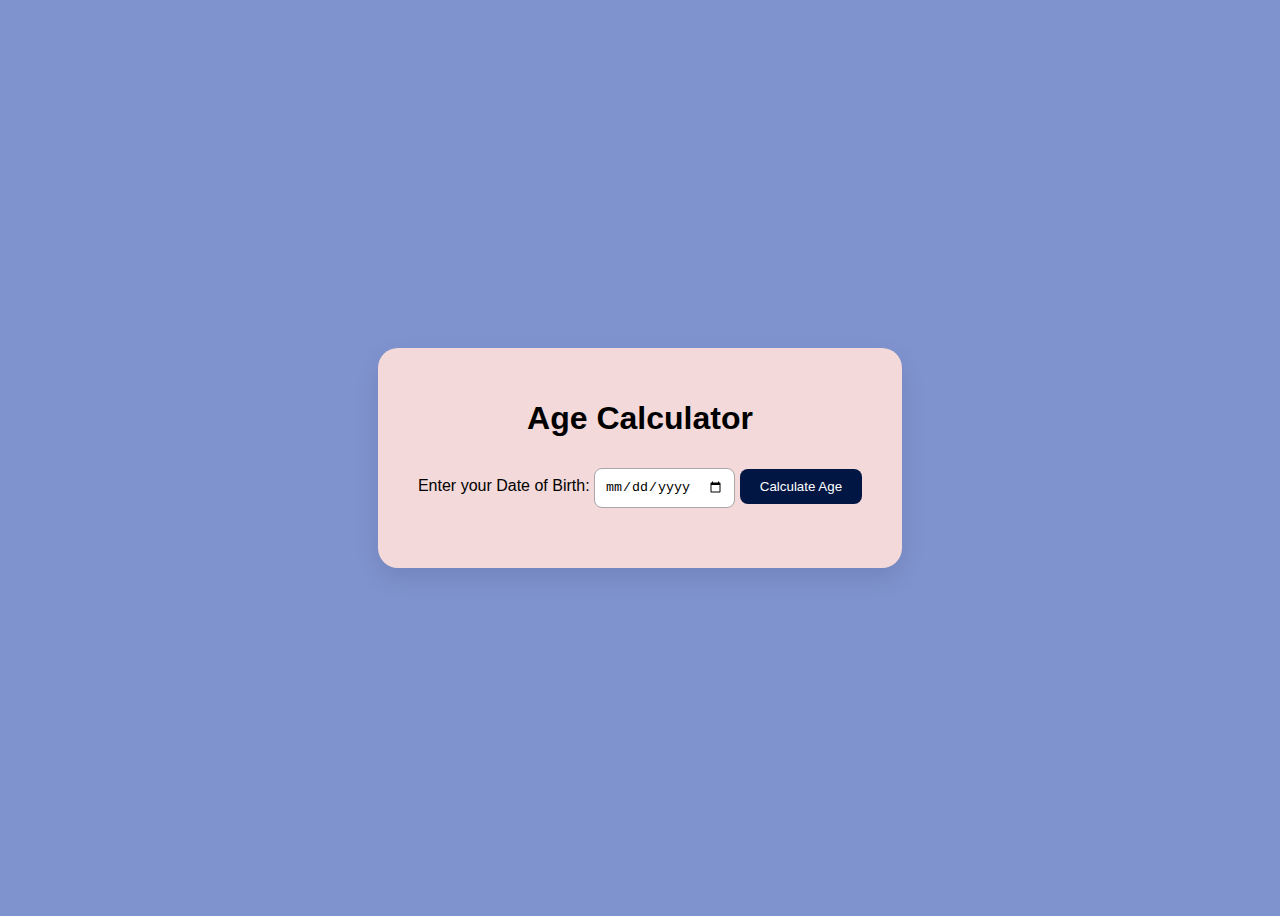
<file: Age_Calculator/index.html>
<!-- index.html -->
<!DOCTYPE html>
<html lang="en">
<head>
  <meta charset="UTF-8" />
  <meta name="viewport" content="width=device-width, initial-scale=1.0" />
  <title>Age Calculator</title>
  <link rel="stylesheet" href="style.css" />
</head>
<body>
  <div class="container">
    <h1>Age Calculator</h1>
    <form id="ageForm">
      <label for="dob">Enter your Date of Birth:</label>
      <input type="date" id="dob" required />
      <button type="submit">Calculate Age</button>
    </form>
    <div id="result"></div>
  </div>
  <script src="script.js"></script>
</body>
</html>
</file>
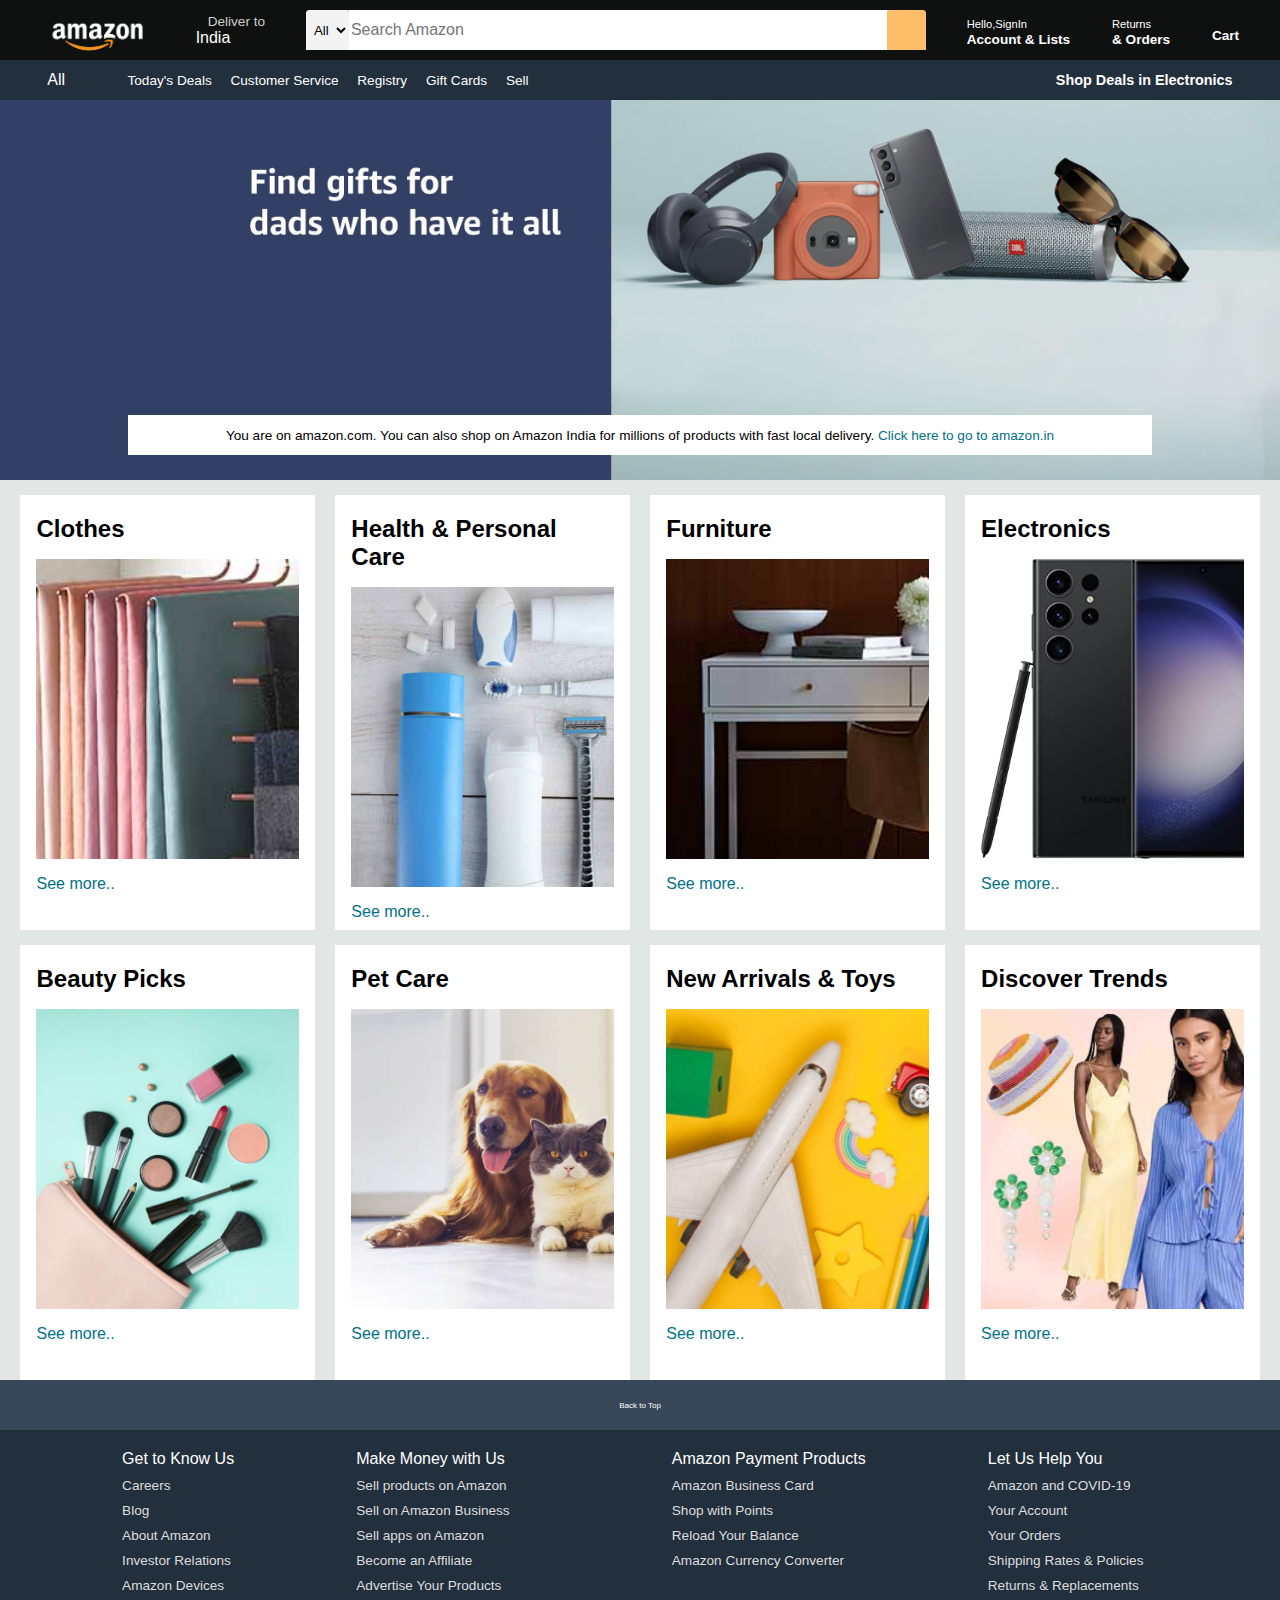
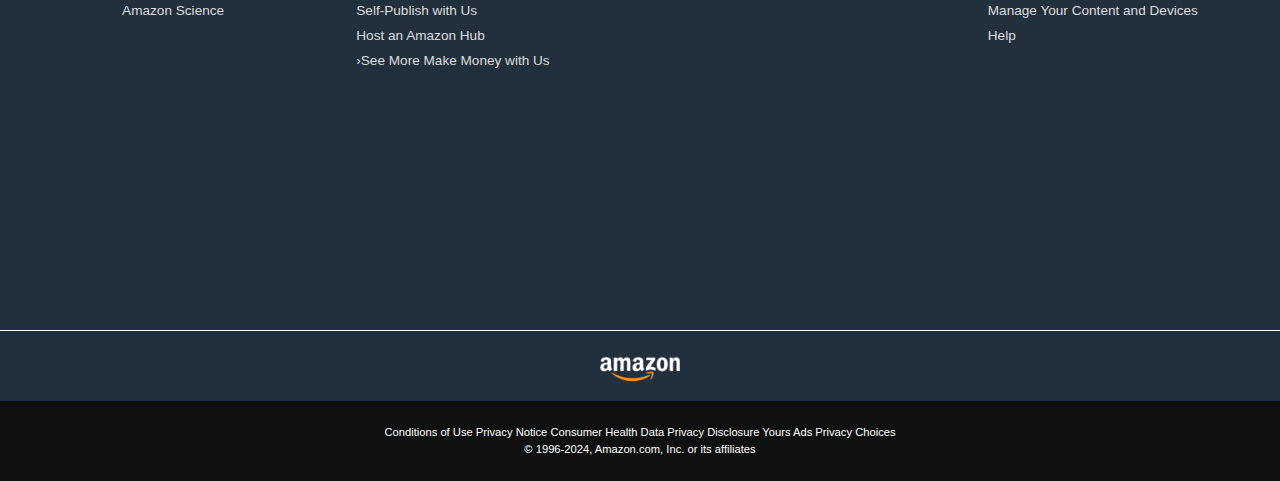
<file: amazon/index.html>
<!DOCTYPE html>
<html lang="en">
  <head>
    <meta charset="UTF-8" />
    <meta name="viewport" content="width=device-width, initial-scale=1.0" />
    <title>AMAZON</title>
    <link rel="stylesheet" href="style.css" />
    <link
      rel="stylesheet"
      href="https://cdnjs.cloudflare.com/ajax/libs/font-awesome/6.5.2/css/all.min.css"
      integrity="sha512-SnH5WK+bZxgPHs44uWIX+LLJAJ9/2PkPKZ5QiAj6Ta86w+fsb2TkcmfRyVX3pBnMFcV7oQPJkl9QevSCWr3W6A=="
      crossorigin="anonymous"
      referrerpolicy="no-referrer"
    />
  </head>
  <body>
    <header>
      <div class="navbar">
        <div class="navlogo border">
          <!-- <div class="logo"></div> -->
        </div>

        <div class="navaddress border">
          <p class="add1">Deliver to</p>
          <div class="add-icon">
            <i class="fa-solid fa-location-dot"></i>
            <p class="add2">India</p>
          </div>
        </div>

        <div class="navsearch">
          <select class="search-select">
            <option>All</option>
          </select>
          <input placeholder="Search Amazon" class="search-input" />
          <div class="search-icon">
            <i class="fa-solid fa-magnifying-glass"></i>
          </div>
        </div>

        <div class="nav-signin border">
          <p><span>Hello,SignIn</span></p>
          <p class="nav2">Account & Lists</p>
        </div>

        <div class="return border">
          <p><span>Returns</span></p>
          <p class="nav2">& Orders</p>
        </div>

        <div class="nav-cart border">
          <i class="fa-solid fa-cart-shopping"></i>
          Cart
        </div>
      </div>

      <div class="panel">
        <div class="panel-all">
          <i class="fa-solid fa-bars"></i>
          All
        </div>
        <div class="panel-opts">
          <p>Today's Deals</p>
          <p>Customer Service</p>
          <p>Registry</p>
          <p>Gift Cards</p>
          <p>Sell</p>
        </div>
        <div class="panel-deals">Shop Deals in Electronics</div>
      </div>
    </header>

    <div class="hero-section">
      <div class="hero-message">
        <p>
          You are on amazon.com. You can also shop on Amazon India for millions
          of products with fast local delivery.
          <a> Click here to go to amazon.in</a>
        </p>
      </div>
    </div>
    <div class="shop-section">
      <div class="box1 box">
        <div class="box-content">
          <h2>Clothes</h2>
          <div
            class="box-img"
            style="background-image: url('box1_image.jpg')"
          ></div>
          <p>See more..</p>
        </div>
      </div>
      <div class="box2 box">
        <div class="box-content">
          <h2>Health & Personal Care</h2>
          <div
            class="box-img"
            style="background-image: url('box2_image.jpg')"
          ></div>
          <p>See more..</p>
        </div>
      </div>
      <div class="box3 box">
        <div class="box-content">
          <h2>Furniture</h2>
          <div
            class="box-img"
            style="background-image: url('box3_image.jpg')"
          ></div>
          <p>See more..</p>
        </div>
      </div>
      <div class="box4 box">
        <div class="box-content">
          <h2>Electronics</h2>
          <div
            class="box-img"
            style="background-image: url('box4_image.jpg')"
          ></div>
          <p>See more..</p>
        </div>
      </div>
      <div class="box5 box">
        <div class="box-content">
          <h2>Beauty Picks</h2>
          <div
            class="box-img"
            style="background-image: url('box5_image.jpg')"
          ></div>
          <p>See more..</p>
        </div>
      </div>
      <div class="box6 box">
        <div class="box-content">
          <h2>Pet Care</h2>
          <div
            class="box-img"
            style="background-image: url('box6_image.jpg')"
          ></div>
          <p>See more..</p>
        </div>
      </div>
      <div class="box7 box">
        <div class="box-content">
          <h2>New Arrivals & Toys</h2>
          <div
            class="box-img"
            style="background-image: url('box7_image.jpg')"
          ></div>
          <p>See more..</p>
        </div>
      </div>
      <div class="box8 box">
        <div class="box-content">
          <h2>Discover Trends</h2>
          <div
            class="box-img"
            style="background-image: url('box8_image.jpg')"
          ></div>
          <p>See more..</p>
        </div>
      </div>
    </div>

    <footer>
      <div class="foot-panel1">Back to Top</div>

      <div class="foot-panel2">
        <ul>
          <p>Get to Know Us</p>
          <a>Careers</a>
          <a>Blog</a>
          <a>About Amazon</a>
          <a>Investor Relations</a>
          <a>Amazon Devices</a>
          <a>Amazon Science</a>
        </ul>

        <ul>
          <p>Make Money with Us</p>
          <a>Sell products on Amazon</a>
          <a>Sell on Amazon Business</a>
          <a>Sell apps on Amazon</a>
          <a>Become an Affiliate</a>
          <a>Advertise Your Products</a>
          <a>Self-Publish with Us</a>
          <a>Host an Amazon Hub</a>
          <a>›See More Make Money with Us</a>
        </ul>

        <ul>
          <p>Amazon Payment Products</p>
          <a>Amazon Business Card</a>
          <a>Shop with Points</a>
          <a>Reload Your Balance</a>
          <a>Amazon Currency Converter</a>
        </ul>

        <ul>
          <p>Let Us Help You</p>
          <a>Amazon and COVID-19</a>
          <a>Your Account</a>
          <a>Your Orders</a>
          <a>Shipping Rates & Policies</a>
          <a>Returns & Replacements</a>
          <a>Manage Your Content and Devices</a>
          <a>Help</a>
        </ul>
      </div>
      <div class="foot-panel3">
        <div class="logo"></div>
      </div>

      <div class="foot-panel4">
        <div class="pages">
          <a>Conditions of Use</a>
          <a>Privacy Notice</a>
          <a>Consumer Health Data Privacy Disclosure</a>
          <a>Yours Ads Privacy Choices</a>
        </div>

        <div class="copyright">
          © 1996-2024, Amazon.com, Inc. or its affiliates
        </div>
      </div>
    </footer>
  </body>
</html>
</file>
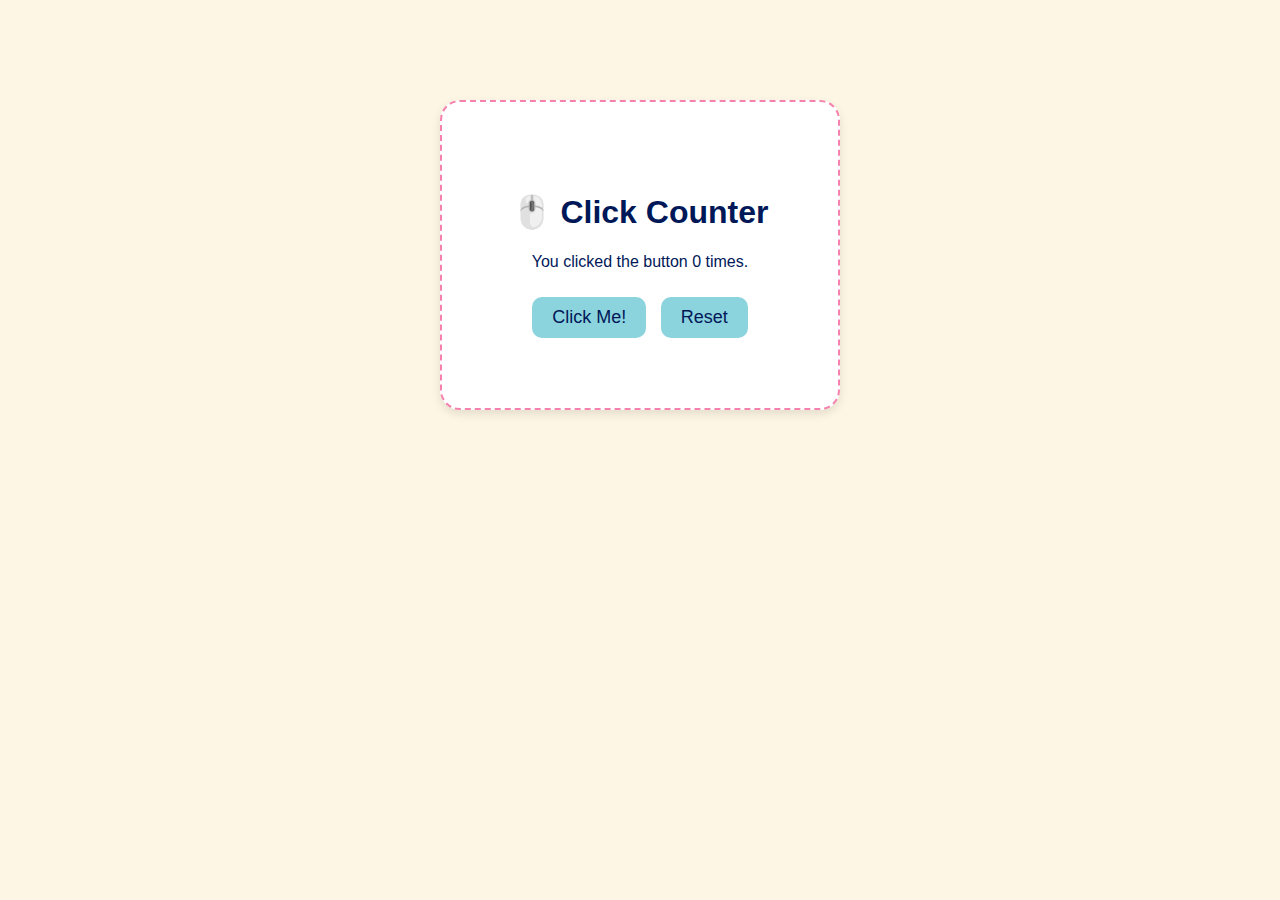
<file: Click_counter/index.html>
<!DOCTYPE html>
<html lang="en">
<head>
  <meta charset="UTF-8" />
  <meta name="viewport" content="width=device-width, initial-scale=1.0"/>
  <title>Click Counter</title>
  <link rel="stylesheet" href="style.css" />
</head>
<body>
  <div class="container">
    <h1>🖱️ Click Counter</h1>
    <p>You clicked the button <span id="count">0</span> times.</p>
    <button id="count-btn">Click Me!</button>
    <button id="reset-btn">Reset</button>
  </div>

  <script src="script.js"></script>
</body>
</html>
</file>
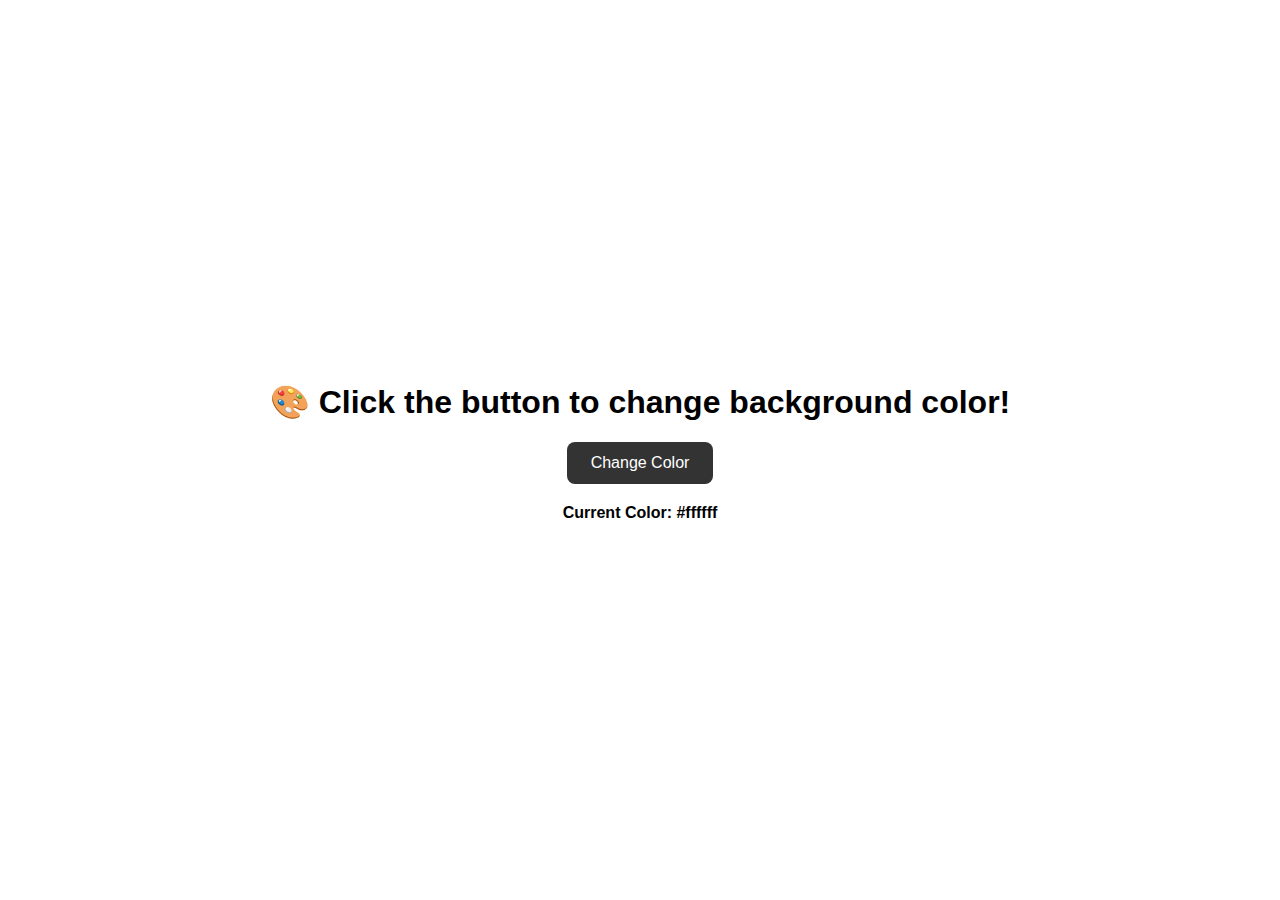
<file: Color_changer/index.html>
<!DOCTYPE html>
<html lang="en">
<head>
  <meta charset="UTF-8" />
  <meta name="viewport" content="width=device-width, initial-scale=1.0" />
  <title>Color Changer</title>
  <link rel="stylesheet" href="style.css" />
</head>
<body>
  <div class="container">
    <h1>🎨 Click the button to change background color!</h1>
    <button id="changeColorBtn">Change Color</button>
    <p id="colorCode">Current Color: #ffffff</p>
  </div>

  <script src="script.js"></script>
</body>
</html>
</file>
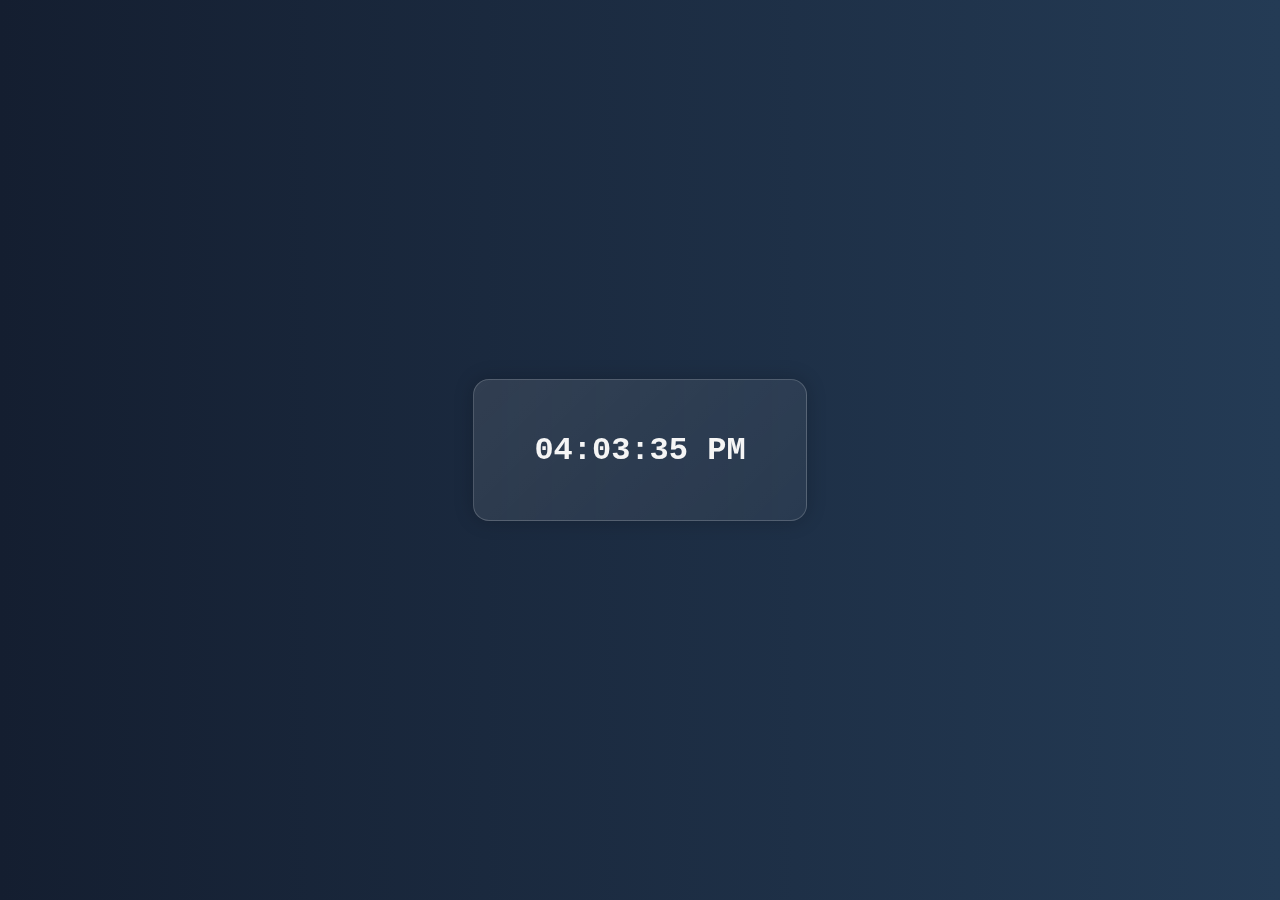
<file: Digital_Clock/index.html>
<!DOCTYPE html>
<html lang="en">
<head>
  <meta charset="UTF-8" />
  <meta name="viewport" content="width=device-width, initial-scale=1.0" />
  <title>Digital Clock</title>
  <link rel="stylesheet" href="style.css" />
</head>
<body class="light-theme">
  <div class="clock-container">
    <h1 id="clock">00:00:00 AM</h1>
  </div>

  <script src="script.js"></script>
</body>
</html>
</file>
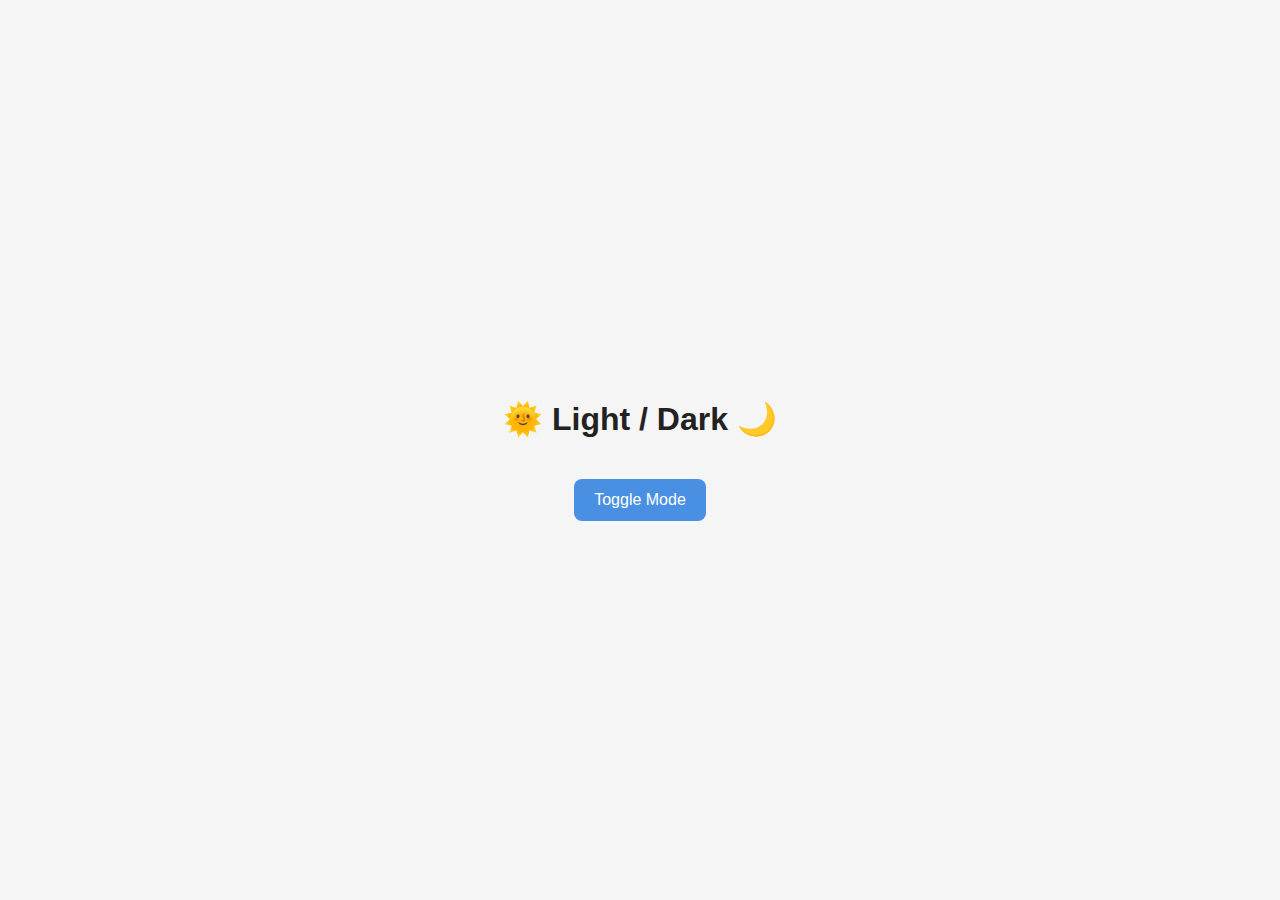
<file: LIght&Dark_Toggle/index.html>
<!DOCTYPE html>
<html lang="en">
<head>
  <meta charset="UTF-8" />
  <meta name="viewport" content="width=device-width, initial-scale=1.0" />
  <title>Light/Dark Toggle</title>
  <link rel="stylesheet" href="style.css" />
</head>
<body>
  <div class="container">
    <h1>🌞 Light / Dark 🌙</h1>
    <button id="toggleBtn">Toggle Mode</button>
  </div>

  <script src="script.js"></script>
</body>
</html>
</file>
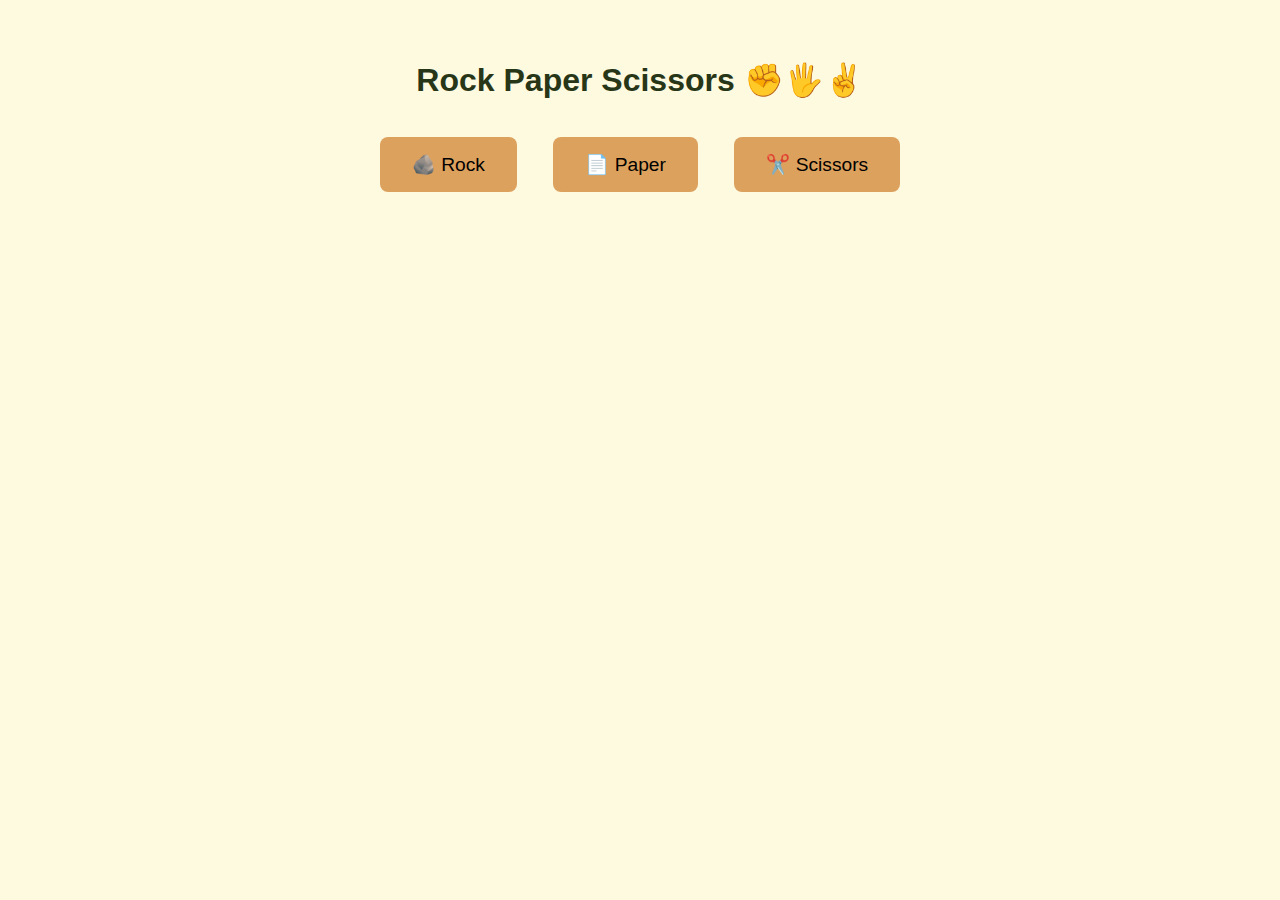
<file: Rock-Paper-Scissors/index.html>
<!DOCTYPE html>
<html lang="en">
<head>
  <meta charset="UTF-8">
  <title>Rock Paper Scissors</title>
  <link rel="stylesheet" href="style.css">
</head>
<body>
  <h1>Rock Paper Scissors ✊🖐✌</h1>
  
  <div class="game">
    <button onclick="playGame('rock')">🪨 Rock</button>
    <button onclick="playGame('paper')">📄 Paper</button>
    <button onclick="playGame('scissors')">✂️ Scissors</button>
  </div>

  <div id="result"></div>

  <script src="script.js"></script>
</body>
</html>
</file>
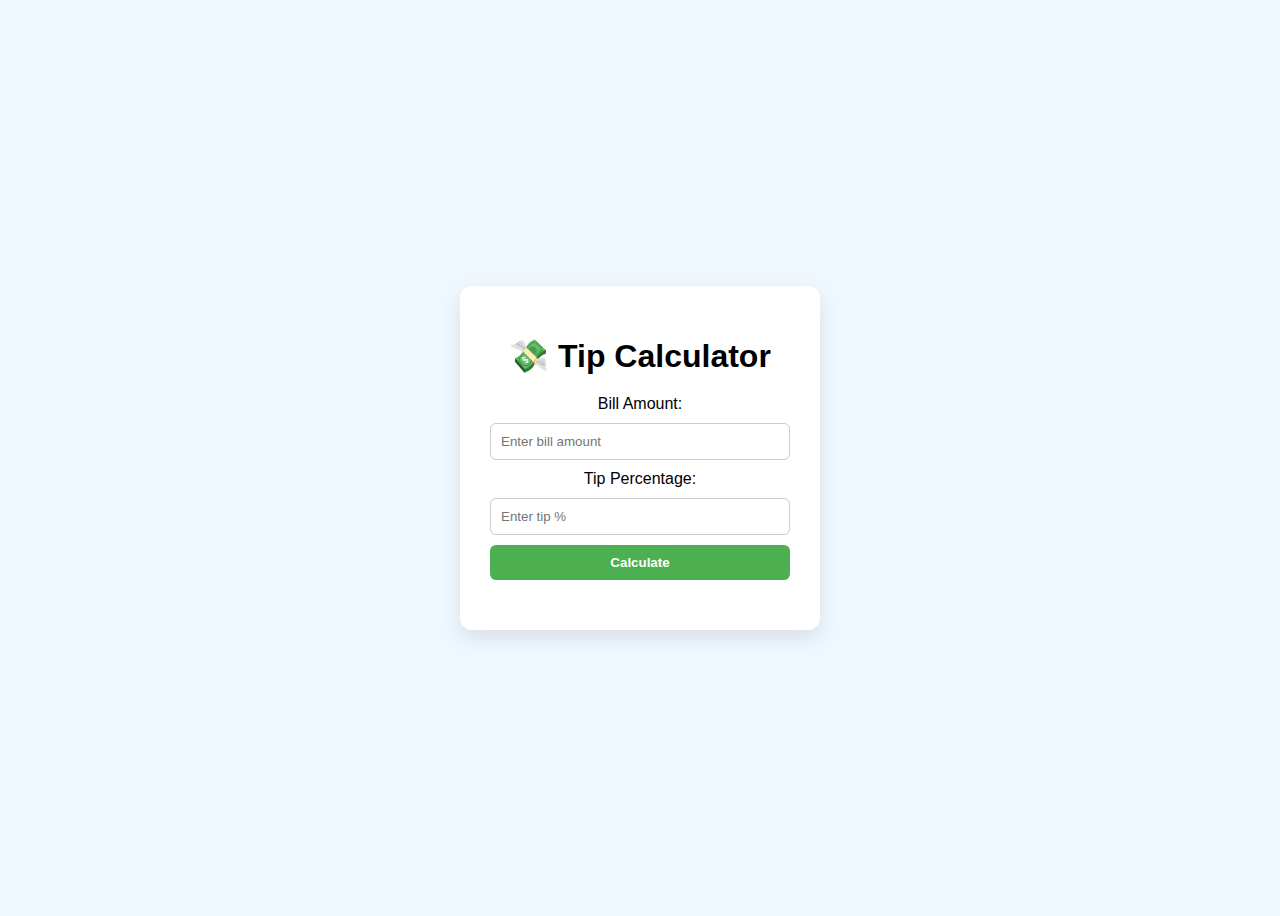
<file: Tip_Calculator/index.html>
<!DOCTYPE html>
<html lang="en">
<head>
  <meta charset="UTF-8" />
  <meta name="viewport" content="width=device-width, initial-scale=1.0"/>
  <title>Tip Calculator</title>
  <link rel="stylesheet" href="style.css"/>
</head>
<body>
  <div class="container">
    <h1>💸 Tip Calculator</h1>
    <label for="billAmount">Bill Amount:</label>
    <input type="number" id="billAmount" placeholder="Enter bill amount" />

    <label for="tipPercent">Tip Percentage:</label>
    <input type="number" id="tipPercent" placeholder="Enter tip %" />

    <button onclick="calculateTip()">Calculate</button>

    <div class="result" id="result"></div>
  </div>

  <script src="script.js"></script>
</body>
</html>
</file>
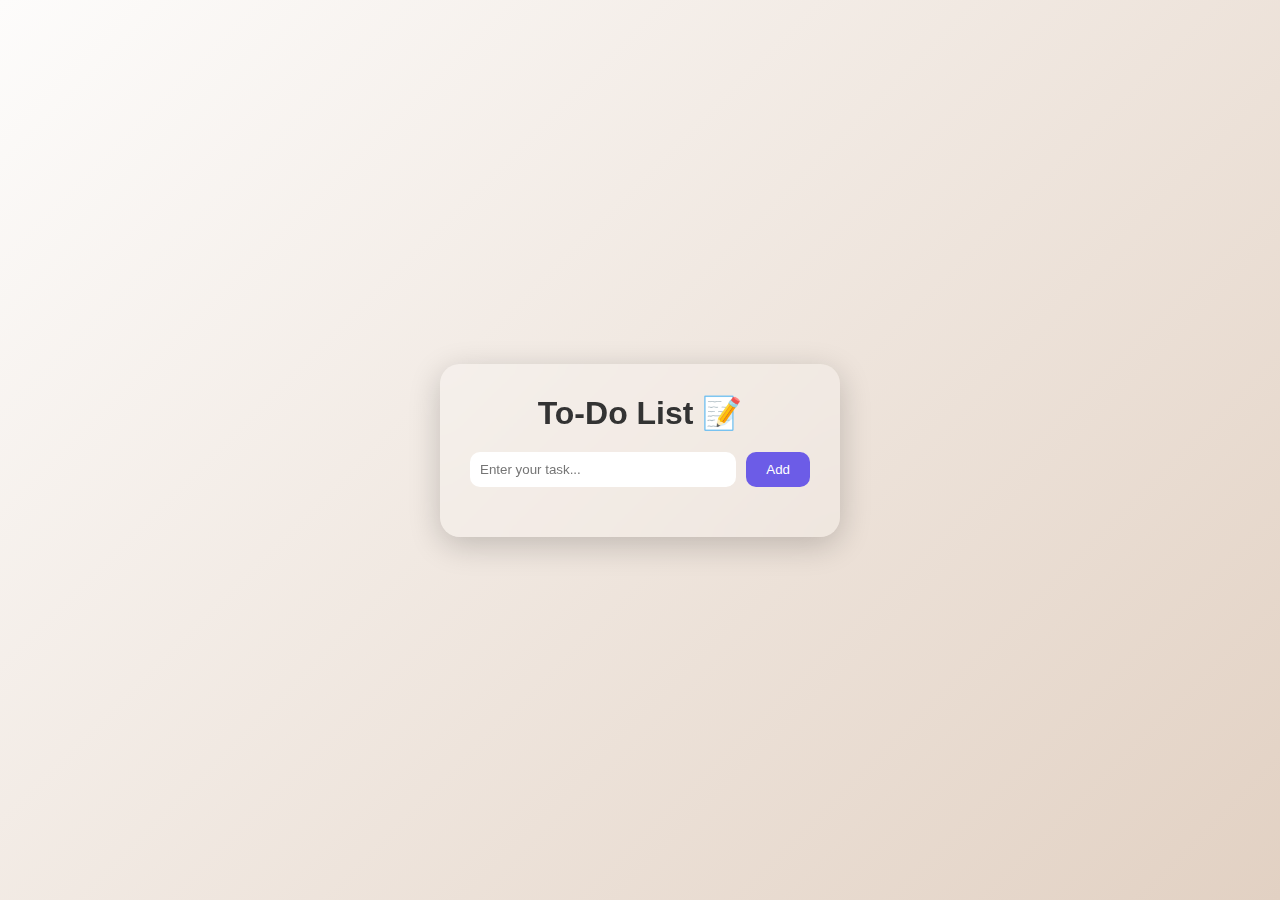
<file: To-Do_List /index.html>
<!DOCTYPE html>
<html lang="en">
<head>
  <meta charset="UTF-8" />
  <meta name="viewport" content="width=device-width, initial-scale=1.0"/>
  <title>To-Do List</title>
  <link rel="stylesheet" href="style.css" />
</head>
<body>
  <div class="container">
    <h1>To-Do List 📝</h1>

    <div class="input-section">
      <input type="text" id="task-input" placeholder="Enter your task..." />
      <button id="add-btn">Add</button>
    </div>

    <ul id="task-list"></ul>
  </div>

  <script src="script.js"></script>
</body>
</html>
</file>
<file: Age_Calculator/style.css>
/* style.css */
body {
  font-family: 'Segoe UI', sans-serif;
  background-color: #7f93cf;
  display: flex;
  justify-content: center;
  align-items: center;
  height: 100vh;
}

.container {
  background-color: rgb(243, 217, 217);
  padding: 30px 40px;
  border-radius: 20px;
  box-shadow: 0 10px 25px rgba(0, 0, 0, 0.1);
  text-align: center;
}

input {
  padding: 10px;
  border-radius: 8px;
  border: 1px solid #a9a7a7;
  margin: 10px 0;
}

button {
  padding: 10px 20px;
  background-color: #021644;
  color: white;
  border: none;
  border-radius: 8px;
  cursor: pointer;
}

#result {
  margin-top: 20px;
  font-size: 1.2em;
}
</file>
<file: amazon/style.css>
* {
  margin: 0;
  font-family: Arial, Helvetica, sans-serif;
  border: border-box;
}

.navbar {
    height: 60px;
    background-color: #0f1111;
    color:white;
    display: flex;
    align-items: center;
    justify-content: space-evenly;
}

/* .navlogo{
    height: 50px;
    width:113px;
} */

.navlogo {
    background-image: url("amazon_logo.png");
    background-size: cover;
    height: 50px;
    width: 113px;
}

.border{
    border: 1.5px solid transparent;
}

.border:hover{
    border:1.5px solid white;
}

/* box2 */

.add-icon{
    display:flex;
    align-items: center;
}

.add1{
    color: #cccccc;
    font-size: 0.85rem;
    margin-left: 12px;
}

/* box3 */

.navsearch {
    display:flex;
    justify-content: space-evenly;
    background-color: pink;
    width:620px;
    height: 40px;
    border-radius: 4px;
}

.navsearch:hover{
    border: 2px solid orange;
}

.search-select{
    background-color:#f3f3f3;
    width: 50px;
    text-align: center;
    border-top-left-radius: 4px;
    border-top-right-radius: 4px;
    border:none;
}

.search-input{
    width: 100%;
    font-size: 1rem;
    border: none;
}

.search-icon{
    width:45px;
    display: flex;
    justify-content: center;
    align-items: center;
    font-size: 1.2rem;
    background-color: #febd68;
    border-top-right-radius: 4px;
    border-top-left-radius: 4px;
    color: #0f1111;
}

/* box4 */

span{
    font-size: 0.7rem;
}

.nav2 {
    font-size: 0.85rem;
    font-weight: bold;
}

/* box6 */

.nav-cart i {
 font-size: 30px;
}

.nav-cart{
    font-size: 0.85rem;
    font-weight: 700;
}

.panel{
    height: 40px;
    background-color: #222f3d;
    display:flex;
    color: white;
    align-items: center;
    justify-content: space-evenly;
}

.panel-opts p{
    display: inline;
    margin-left: 15px;
}

.panel-opts{
    
    width: 70%;
    font-size: 0.85rem;
}

.panel-deals{
    font-size: 0.9rem;
    font-weight: 700;
}

/* hero-section */

.hero-section{
    background-image: url("hero_image.jpg");
    height:380px;
    background-size: cover;
    display:flex;
    justify-content: center;
    align-items: flex-end;
}

.hero-message{
    background-color: white;
    color: black;
    height: 40px;
    display: flex;
    align-items: center;
    justify-content: center;
    font-size: 0.85rem;
    width:80%;
    margin-bottom: 25px;
}

.hero-message a{
    color:#007185
}

/* shop-section */

.box{
    /* border: 2px solid black; */
    height: 400px;
    width: 23%;
    background-color: white;
    padding: 20px 0px 15px;
    margin-top: 15px;

}

.shop-section{
    display:flex;
    flex-wrap: wrap;
    justify-content: space-evenly;
    background-color: #e2e7e6;
}

.box-img{
    height: 300px;
    background-size: cover ;
    margin-top: 1rem;
    margin-bottom: 1rem;
}


.box-content{
    margin-left: 1rem;
    margin-right: 1rem;
}

.box-content p {
    color:#007185   
}

/* footer  */

.footer{
    margin-top: 15px;
}

.foot-panel1{
    background-color: #374758;
    color: white;
    height: 50px;
    display:flex;
    justify-content: center;
    align-items: center;
    font-size: 0.5rem;
}

.foot-panel2{
    background-color: #222f3d;
    color: white;
    height: 500px;
    display: flex;
    justify-content: space-evenly;
}

ul{
    margin-top: 20px;
}

ul a{
    display: block;
    font-size: 0.85rem;
    margin-top: 10px;
    color: #dddddd;
}

.foot-panel3{
    background-color: #222f3d;
    border-top: 0.5px solid white;
    color: white;
    height:70px;
    display: flex;
    justify-content: center;
    align-items: center;
}

.logo{
    background-image: url("amazon_logo.png");
    background-size: cover;
    height: 50px;
    width: 100px;

}

.foot-panel4{
    background-color: #0f1111;
    color: white;
    height: 80px;
    font-size: 0.7rem;
    text-align: center;
}

.pages{
 padding-top: 25px;
}

.copyright{
    padding-top: 5px;
   }
</file>
<file: Click_counter/style.css>
body {
  background-color: #fef6e4;
  font-family: 'Segoe UI', sans-serif;
  text-align: center;
  margin-top: 100px;
  color: #001858;
}

.container {
  padding: 70px;
  border: 2px dashed #f582ae;
  border-radius: 20px;
  display: inline-block;
  background-color: #ffffff;
  box-shadow: 0 4px 10px rgba(0, 0, 0, 0.1);
}

button {
  background-color: #8bd3dd;
  border: none;
  padding: 10px 20px;
  font-size: 18px;
  color: #001858;
  border-radius: 10px;
  cursor: pointer;
  margin: 10px 5px 0 5px;
  transition: background 0.3s ease;
}

button:hover {
  background-color: #f582ae;
}
</file>
<file: Color_changer/style.css>
body {
  margin: 0;
  font-family: 'Segoe UI', sans-serif;
  display: flex;
  align-items: center;
  justify-content: center;
  height: 100vh;
  transition: background 0.5s;
}

.container {
  text-align: center;
}

button {
  padding: 12px 24px;
  font-size: 16px;
  background-color: #333;
  color: #fff;
  border: none;
  border-radius: 8px;
  cursor: pointer;
}

button:hover {
  background-color: #555;
}

#colorCode {
  margin-top: 20px;
  font-weight: bold;
}
</file>
<file: Digital_Clock/style.css>
body {
  transition: background 0.5s ease;
  font-family: 'Courier New', monospace;
  margin: 0;
  padding: 0;
  display: flex;
  justify-content: center;
  align-items: center;
  height: 100vh;
}

.clock-container {
  background: linear-gradient(135deg, rgba(255, 255, 255, 0.1), rgba(255, 255, 255, 0.05));
  backdrop-filter: blur(10px);
  border: 1px solid rgba(255, 255, 255, 0.18);
  border-radius: 16px;
  padding: 30px 60px;
  text-align: center;
  box-shadow: 0 0 20px rgba(0,0,0,0.2);
}

.light-theme {
  background: linear-gradient(to right, #FFEFBA, #FFFFFF); /* soft sunrise */
  color: #222;
}

.dark-theme {
 background: linear-gradient(to right, #141E30, #243B55); /* deep night blues */
  color: #f5f5f5;
}
</file>
<file: LIght&Dark_Toggle/style.css>
:root {
  --bg-light: #f5f5f5;
  --text-light: #222;
  --bg-dark: #222;
  --text-dark: #f5f5f5;
}

body {
  margin: 0;
  font-family: 'Segoe UI', sans-serif;
  background-color: var(--bg-light);
  color: var(--text-light);
  transition: background-color 0.3s ease, color 0.3s ease;
}

body.dark {
  background-color: var(--bg-dark);
  color: var(--text-dark);
}

.container {
  height: 100vh;
  display: flex;
  flex-direction: column;
  align-items: center;
  justify-content: center;
}

button {
  padding: 12px 20px;
  margin-top: 20px;
  border: none;
  background-color: #4a90e2;
  color: white;
  font-size: 1rem;
  border-radius: 8px;
  cursor: pointer;
  transition: background-color 0.3s;
}

button:hover {
  background-color: #357ab7;
}
</file>
<file: Rock-Paper-Scissors/style.css>
body {
  font-family: 'Segoe UI', sans-serif;
  background-color: #fefae0;
  text-align: center;
  padding: 2rem;
}

h1 {
  color: #283618;
}

button {
  margin: 1rem;
  padding: 1rem 2rem;
  font-size: 1.2rem;
  cursor: pointer;
  border: none;
  background-color: #dda15e;
  border-radius: 8px;
  transition: 0.3s ease;
}

button:hover {
  background-color: #bc6c25;
  color: white;
}

#result {
  margin-top: 2rem;
  font-size: 1.4rem;
  color: #606c38;
}
</file>
<file: Tip_Calculator/style.css>
body {
  font-family: 'Segoe UI', sans-serif;
  background-color: #f0f8ff;
  display: flex;
  justify-content: center;
  align-items: center;
  height: 100vh;
}

.container {
  background: white;
  padding: 30px;
  border-radius: 12px;
  box-shadow: 0 8px 20px rgba(0,0,0,0.1);
  width: 300px;
  text-align: center;
}

h1 {
  margin-bottom: 20px;
}

input {
  margin: 10px 0;
  padding: 10px;
  width: 100%;
  box-sizing: border-box;
  border-radius: 6px;
  border: 1px solid #ccc;
}

button {
  background-color: #4CAF50;
  color: white;
  padding: 10px;
  width: 100%;
  border: none;
  border-radius: 6px;
  cursor: pointer;
  font-weight: bold;
}

button:hover {
  background-color: #45a049;
}

.result {
  margin-top: 20px;
  font-size: 18px;
  font-weight: 500;
  color: #333;
}
</file>
<file: To-Do_List /style.css>
/* Reset */
* {
  margin: 0;
  padding: 0;
  box-sizing: border-box;
  font-family: 'Segoe UI', sans-serif;
}

body {
  min-height: 100vh;
  background: linear-gradient(135deg, #fdfcfb, #e2d1c3);
  display: flex;
  justify-content: center;
  align-items: center;
}

.container {
  background: rgba(255, 255, 255, 0.2);
  backdrop-filter: blur(10px);
  border-radius: 20px;
  padding: 30px;
  width: 90%;
  max-width: 400px;
  box-shadow: 0 8px 32px rgba(0, 0, 0, 0.2);
}

h1 {
  text-align: center;
  margin-bottom: 20px;
  color: #333;
}

.input-section {
  display: flex;
  gap: 10px;
}

#task-input {
  flex: 1;
  padding: 10px;
  border-radius: 10px;
  border: none;
  outline: none;
  background: #fff;
}

#add-btn {
  padding: 10px 20px;
  border: none;
  border-radius: 10px;
  background: #6c5ce7;
  color: white;
  cursor: pointer;
  transition: 0.3s;
}

#add-btn:hover {
  background: #a29bfe;
}

#task-list {
  margin-top: 20px;
  list-style: none;
}

li {
  padding: 10px;
  margin-bottom: 10px;
  background: #fff;
  border-radius: 10px;
  display: flex;
  justify-content: space-between;
  align-items: center;
}

li.completed {
  text-decoration: line-through;
  opacity: 0.6;
}

.delete-btn {
  background: transparent;
  border: none;
  font-size: 18px;
  color: red;
  cursor: pointer;
}
</file>
